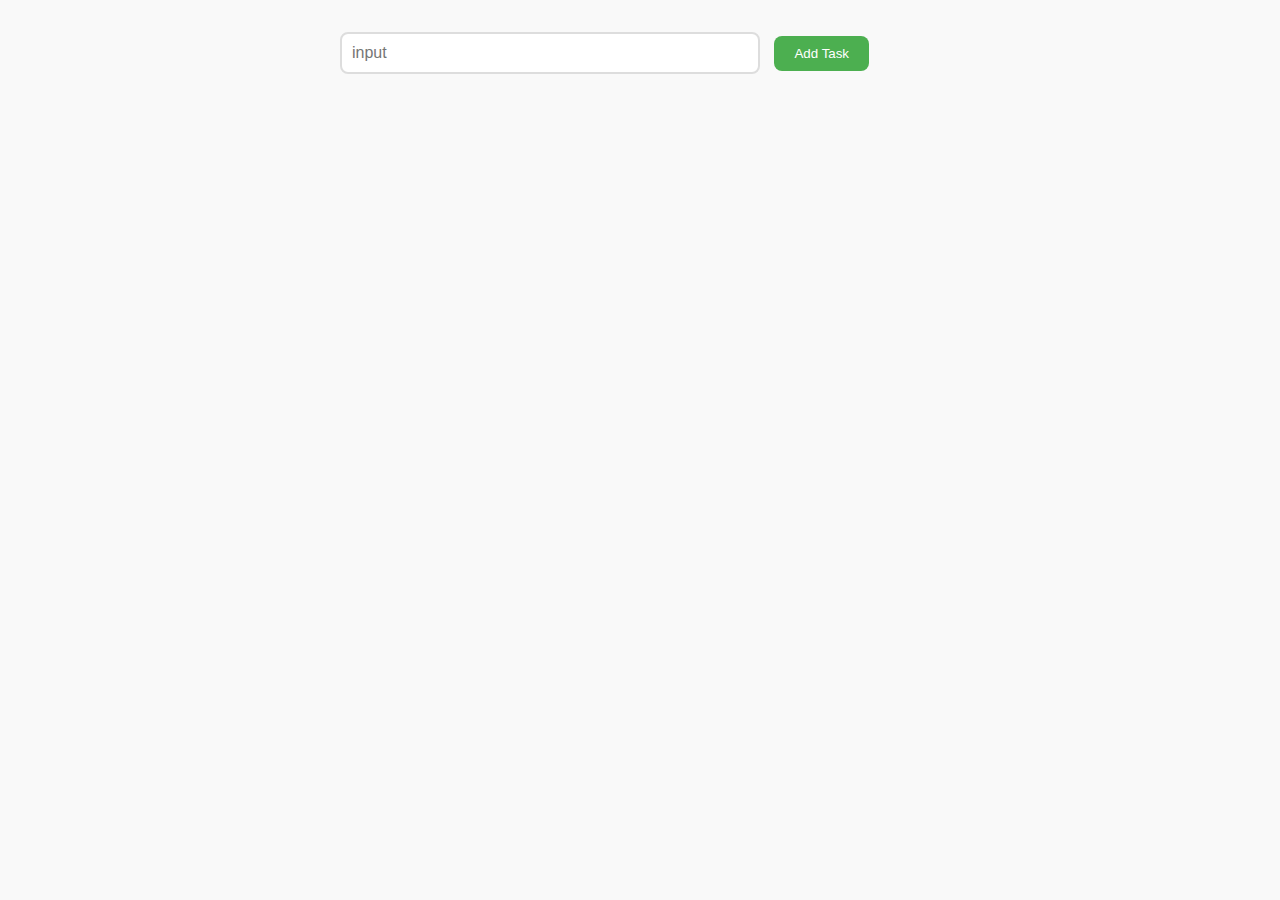
<file: js practical/index.html>
<!DOCTYPE html>
<html lang="en">
<head>
  <meta charset="UTF-8">
  <title>document</title>
  <link rel="stylesheet" href="style.css">
</head>
<body>
  <div class="main">
    
    <input type="text" class="input" id="input" placeholder="input">
    <button id="button">Add Task</button>
    <div class="list"></div>
  </div>
  <script src="script.js"></script>
</body>
</html>
</file>
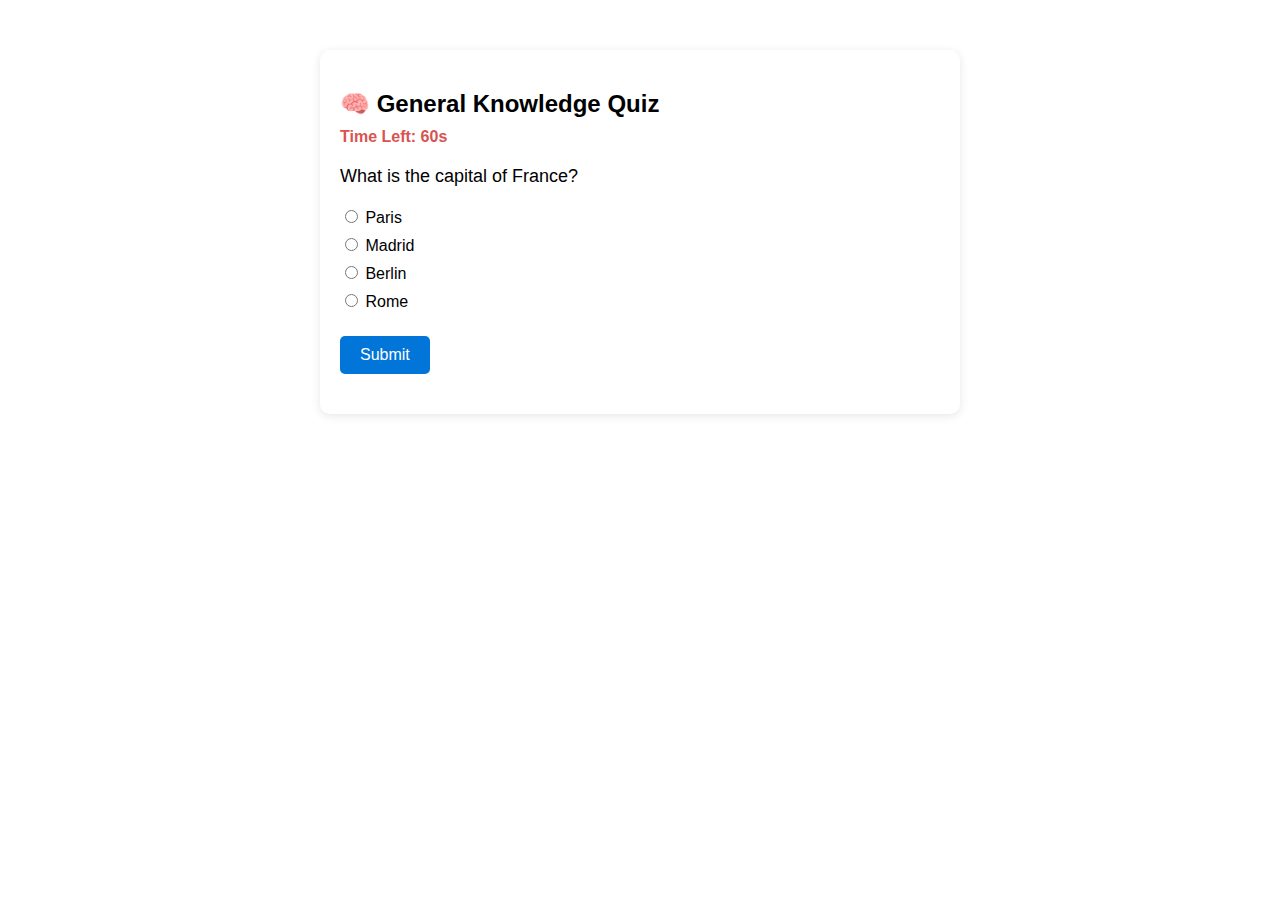
<file: opp mcq/index.html>
<!DOCTYPE html>
<html lang="en">
<head>
  <meta charset="UTF-8">
  <title>GK Quiz App</title>

  <!-- main css file -->
   <link rel="stylesheet" type="text/css" href="style.css">

  <!-- main js file -->
   <script src="script.js"></script>


</head>
<body>

  <h2>🧠 General Knowledge Quiz</h2>
  <div class="timer" id="timer">Time Left: 60s</div>
  <div id="quizContainer">
    <div class="question" id="question">Loading...</div>
    <div class="options" id="options"></div>
  </div>
  <button class="btn" onclick="submitAnswer()">Submit</button>
  <div class="result" id="result"></div>
  <button class="btn" onclick="restartQuiz()" style="display:none;" id="restartBtn">Restart Quiz</button>

</body>
</html>
</file>
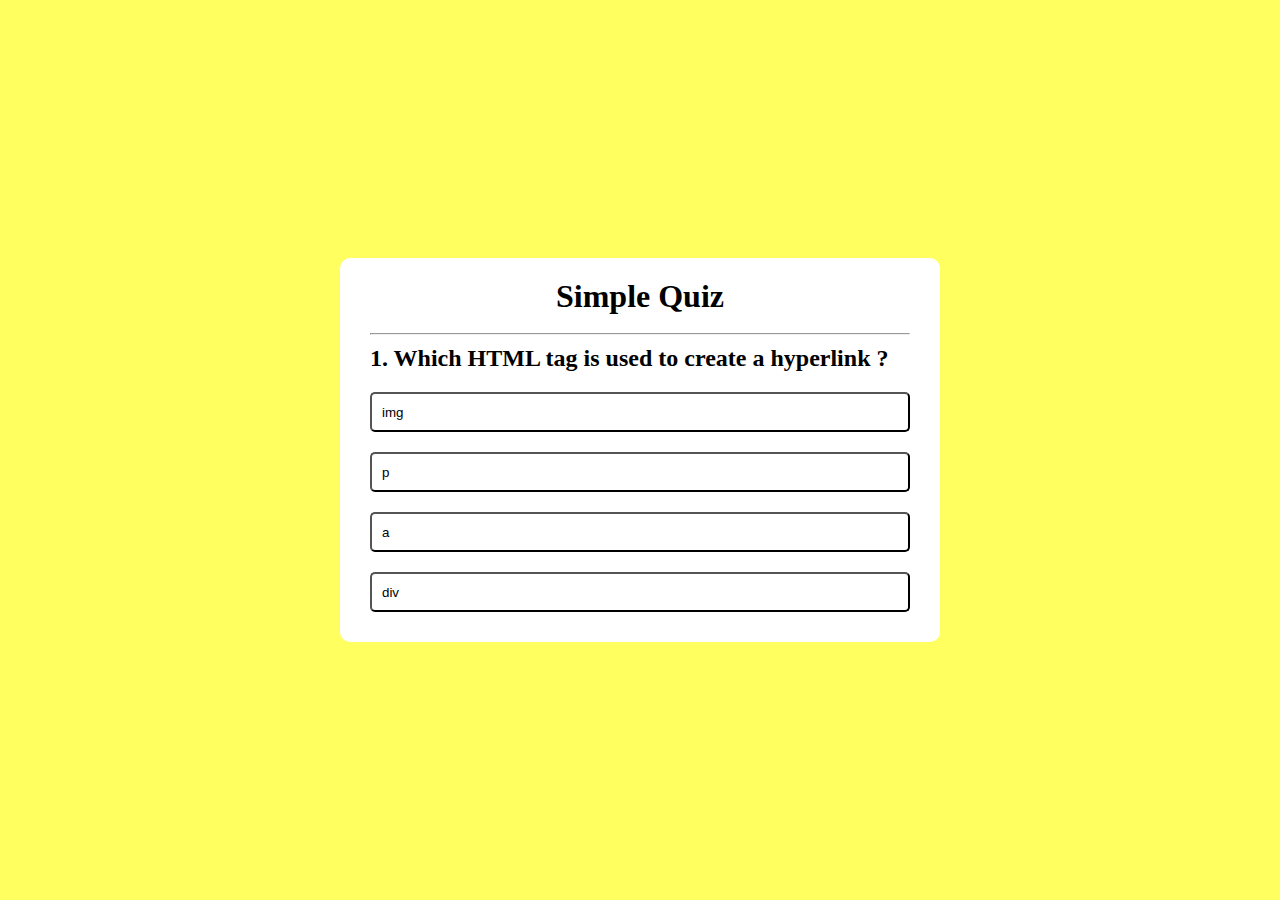
<file: 30 day task/day 1/index.html>
<!DOCTYPE html>
<html lang="en">
<head>
    <meta charset="UTF-8">
    <meta name="viewport" content="width=device-width, initial-scale=1.0">
    <title>Quiz App</title>

    <!-- main css file -->
     <link rel="stylesheet" type="text/css" href="style.css">
     
</head>
<body>

    <div class="app">
        <h1>Simple Quiz</h1>
        <br>
        <hr>
        <div class="question">
            <h2 id="question">Questions</h2>
            <div id="answers">
                <button class="btn">Answers 1</button>
                <button class="btn">Answers 2</button>
                <button class="btn">Answers 3</button>
                <button class="btn">Answers 4</button>
            </div>
            <button id="next">Next Question</button>
        </div>
    </div>

    <script src="script.js"></script>
    
</body>
</html>
</file>
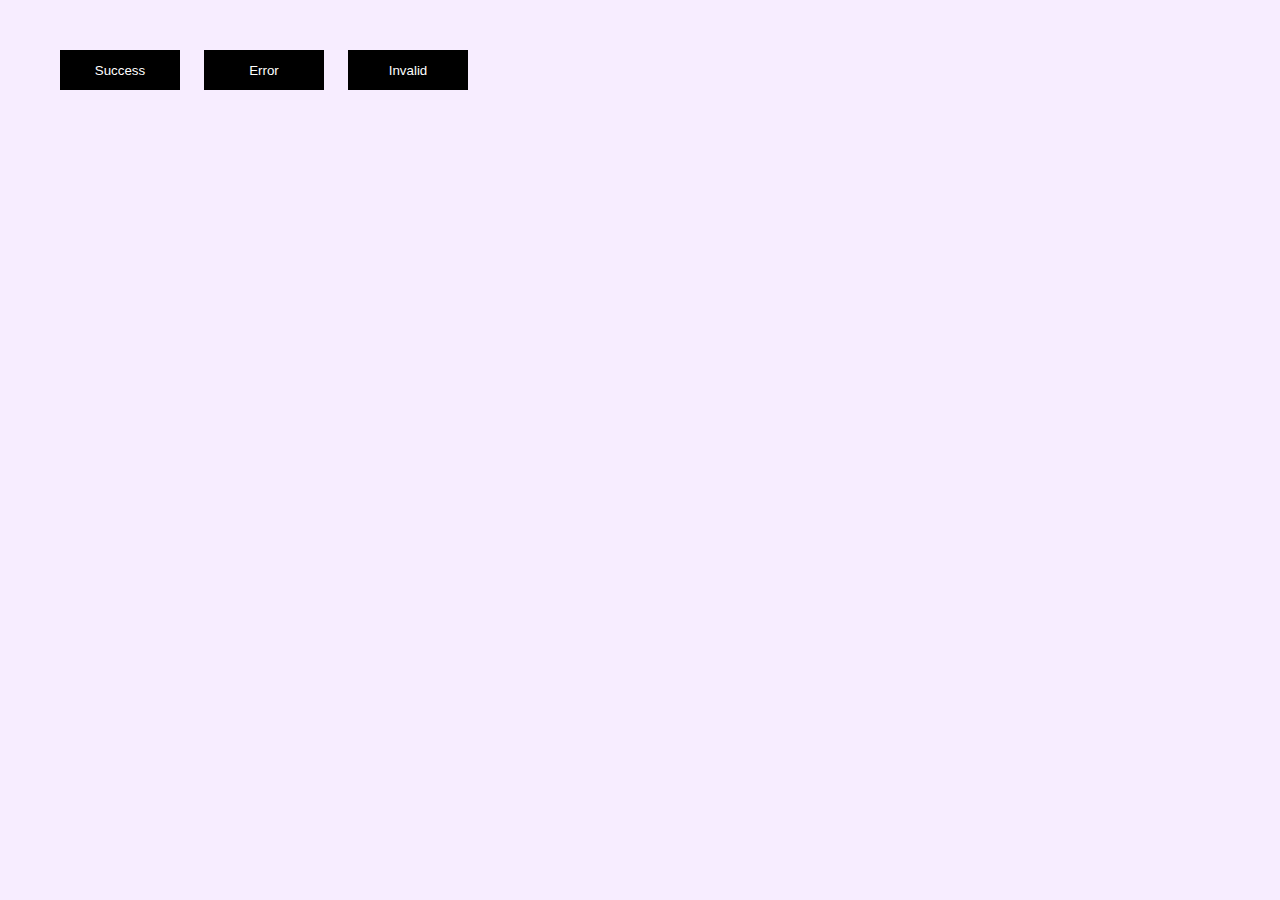
<file: 30 day task/day 2/index.html>
<!DOCTYPE html>
<html lang="en">
<head>
    <meta charset="UTF-8">
    <meta name="viewport" content="width=device-width, initial-scale=1.0">
    <title>Toast Notification App</title>

    <!-- main css file -->
     <link rel="stylesheet" type="text/css" href="style.css">
</head>
<body>

    <div class="buttons">
        <button onclick="showtoast(successMsg)">Success</button>
        <button onclick="showtoast(errorMsg)">Error</button>
        <button onclick="showtoast(invalidMsg)">Invalid</button>
    </div>

    <div id="toastBox">

    </div>

    <script src="script.js"></script>
    
</body>
</html>
</file>
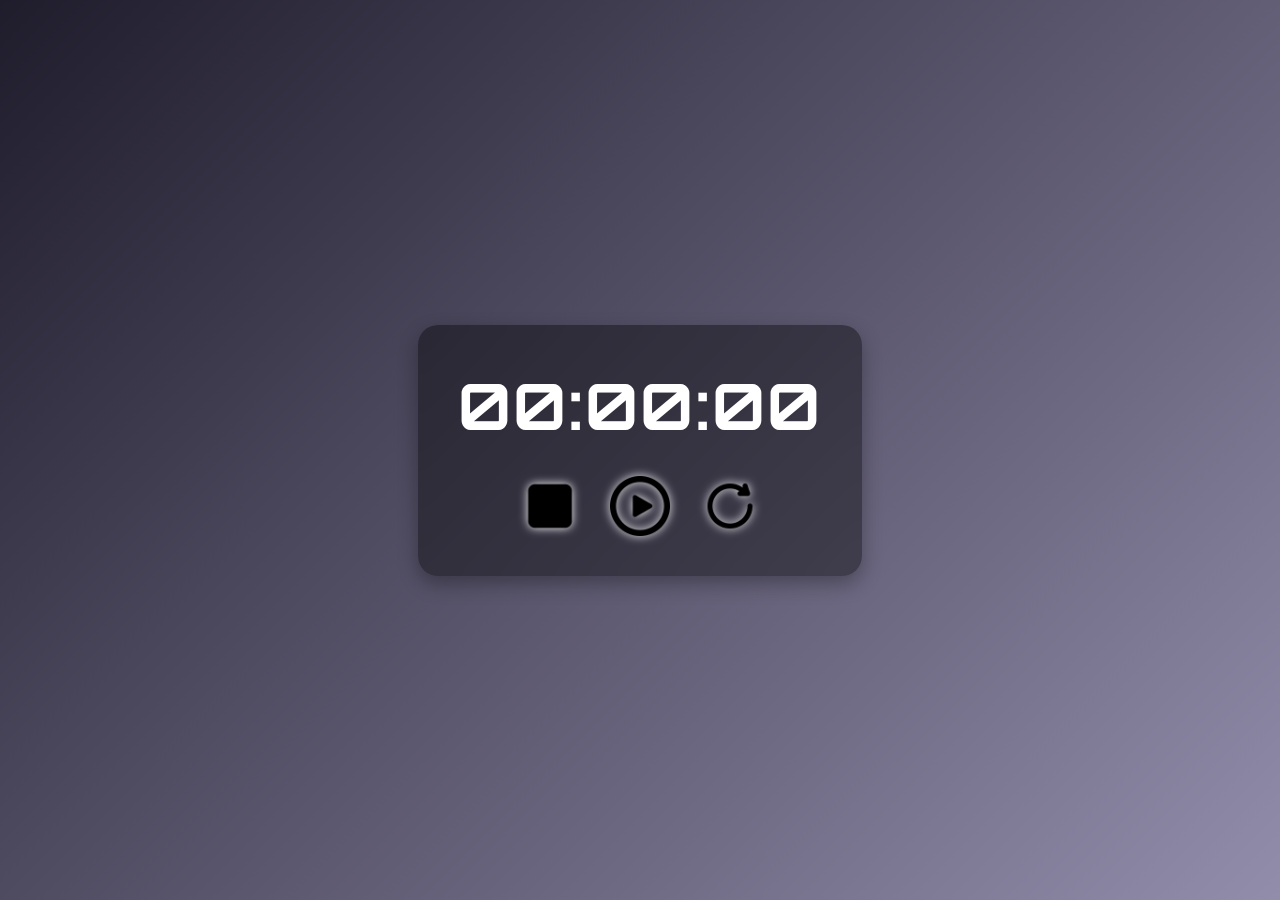
<file: 30 day task/day 3/index.html>
<!DOCTYPE html>
<html lang="en">
<head>
    <meta charset="UTF-8">
    <meta name="viewport" content="width=device-width, initial-scale=1.0">
    <title>Stop Watch</title>

    <link href="https://fonts.googleapis.com/css2?family=Orbitron:wght@400..900&family=Poppins:ital,wght@0,100;0,200;0,300;0,400;0,500;0,600;0,700;0,800;0,900;1,100;1,200;1,300;1,400;1,500;1,600;1,700;1,800;1,900&display=swap" rel="stylesheet">

    <!-- main css file -->
     <link rel="stylesheet" type="text/css" href="style.css">
</head>
<body>

    <div class="stopwatch">
        <h1 id="displayTime">00:00:00</h1>
        <div class="buttons">
            <img src="image/stop-button.png" alt="" onclick="watchStop()">
            <img src="image/play-button.png" alt="" onclick="watchStart()">
            <img src="image/reset.png" alt="" onclick="watchReset()">
        </div>
    </div>

    <script src="script.js"></script>
    
</body>
</html>
</file>
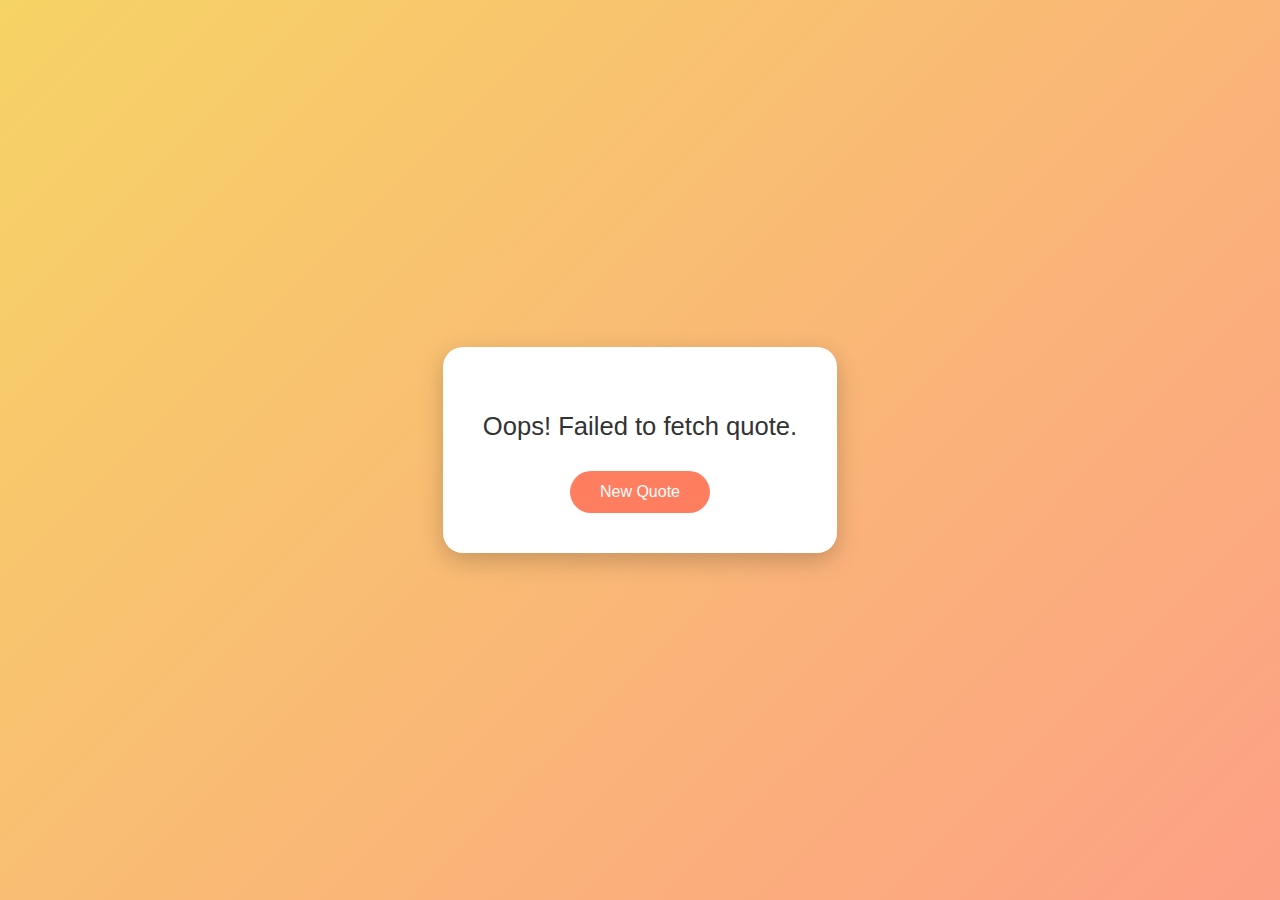
<file: 30 day task/day 5/index.html>
<!DOCTYPE html>
<html lang="en">
<head>
  <meta charset="UTF-8">
  <meta name="viewport" content="width=device-width, initial-scale=1">
  <title>Quote Generator with API</title>
  <link rel="stylesheet" href="style.css">
</head>
<body>

<div class="container">
  <div class="quote-box">
    <p id="quote">Loading quote...</p>
    <h3 id="author"></h3>
    <button onclick="getQuote()">New Quote</button>
  </div>
</div>

<script src="script.js"></script>
</body>
</html>
</file>
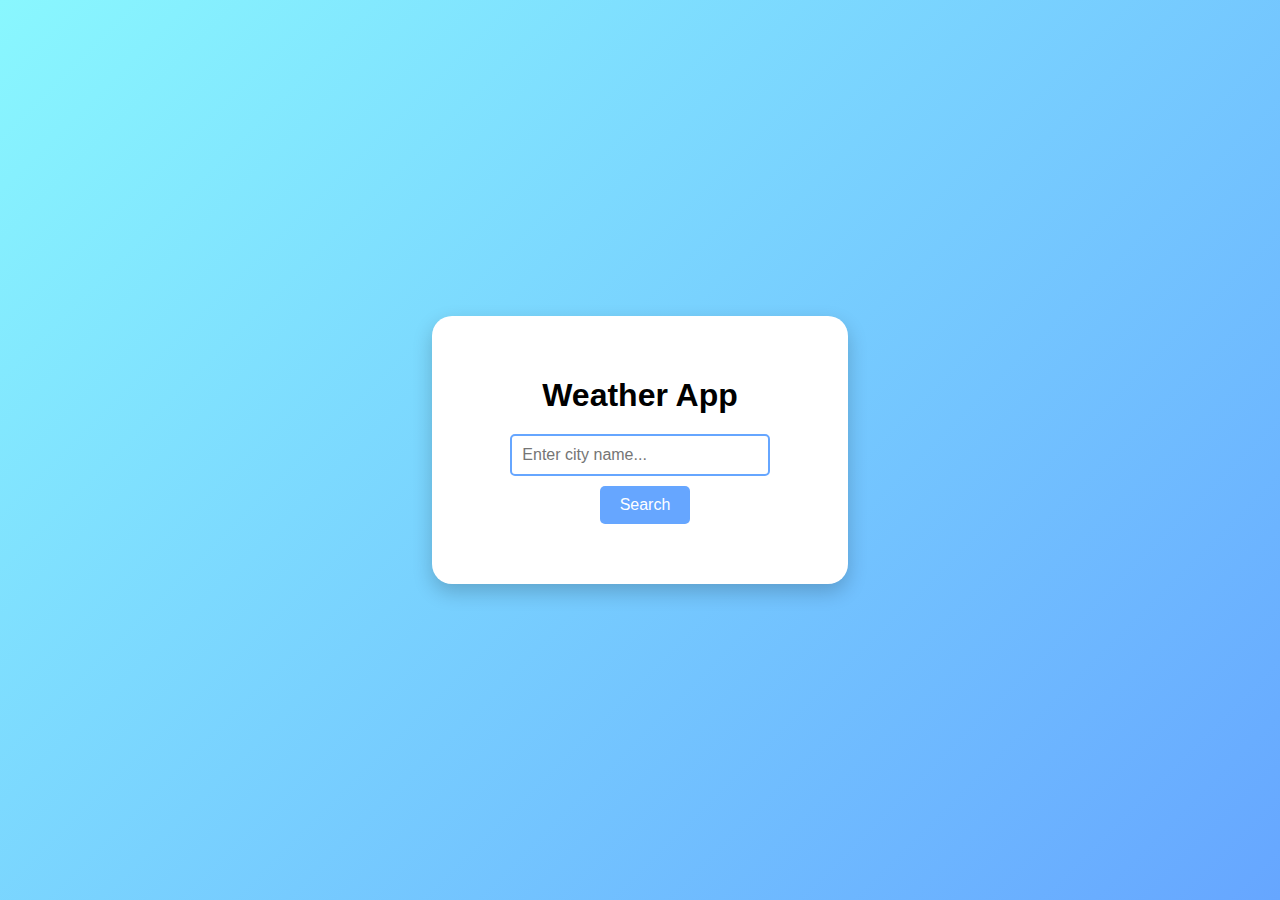
<file: 30 day task/day 6/index.html>
<!DOCTYPE html>
<html lang="en">
<head>
  <meta charset="UTF-8">
  <meta name="viewport" content="width=device-width, initial-scale=1">
  <title>Weather App</title>
  <link rel="stylesheet" href="style.css">
</head>
<body>

<div class="container">
  <h1>Weather App</h1>
  <div class="search-box">
    <input type="text" id="cityInput" placeholder="Enter city name...">
    <button onclick="getWeather()">Search</button>
  </div>
  <div class="weather-box" id="weatherBox">
    <h2 id="city"></h2>
    <h3 id="temperature"></h3>
    <p id="description"></p>
  </div>
</div>

<script src="script.js"></script>
</body>
</html>
</file>
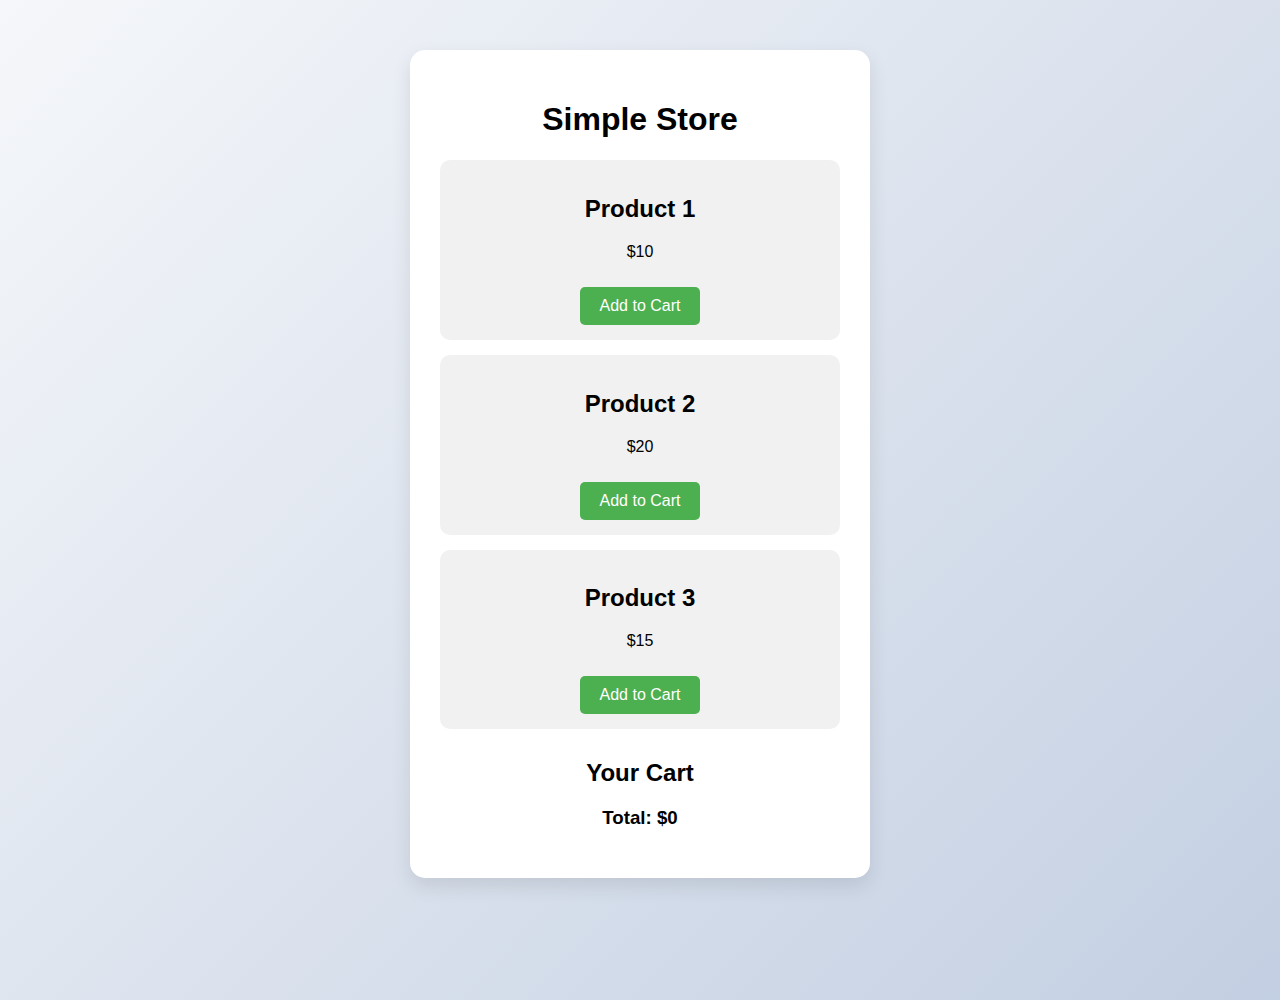
<file: 30 day task/day 8/index.html>
<!DOCTYPE html>
<html lang="en">
<head>
  <meta charset="UTF-8">
  <meta name="viewport" content="width=device-width, initial-scale=1">
  <title>Add to Cart App</title>
  <link rel="stylesheet" href="style.css">
</head>
<body>

<div class="container">
  <h1>Simple Store</h1>
  
  <div class="products">
    <div class="product">
      <h2>Product 1</h2>
      <p>$10</p>
      <button onclick="addToCart('Product 1', 10)">Add to Cart</button>
    </div>
    <div class="product">
      <h2>Product 2</h2>
      <p>$20</p>
      <button onclick="addToCart('Product 2', 20)">Add to Cart</button>
    </div>
    <div class="product">
      <h2>Product 3</h2>
      <p>$15</p>
      <button onclick="addToCart('Product 3', 15)">Add to Cart</button>
    </div>
  </div>

  <h2>Your Cart</h2>
  <ul id="cart"></ul>
  <h3 id="total">Total: $0</h3>
</div>

<script src="script.js"></script>
</body>
</html>
</file>
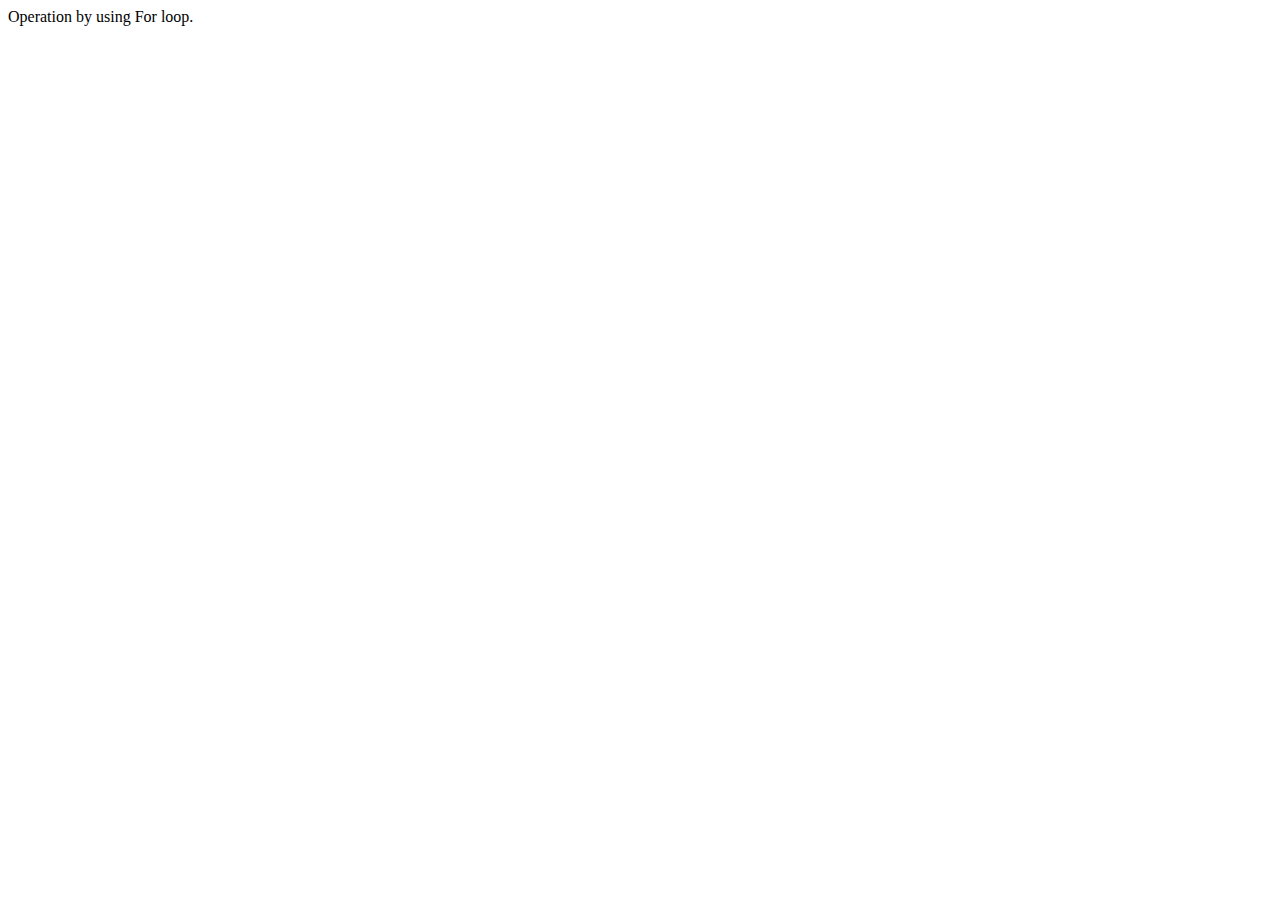
<file: loops concept/index1.html>
<!DOCTYPE html>
<html lang="en">

<head>
    <meta charset="UTF-8">
    <meta name="viewport" content="width=device-width, initial-scale=1.0">
    <title>Document</title>
</head>

<body>
    <script>
        let a, i;

        
        a = prompt("Enter any number: ");

        
        a = parseInt(a);

        
        document.write("Operation by using For loop.<br><br>"); 
        for (i = 1; i <= a; i++) {
            document.write(i + "<br>");
        }

    </script>

</body>

</html>
</file>
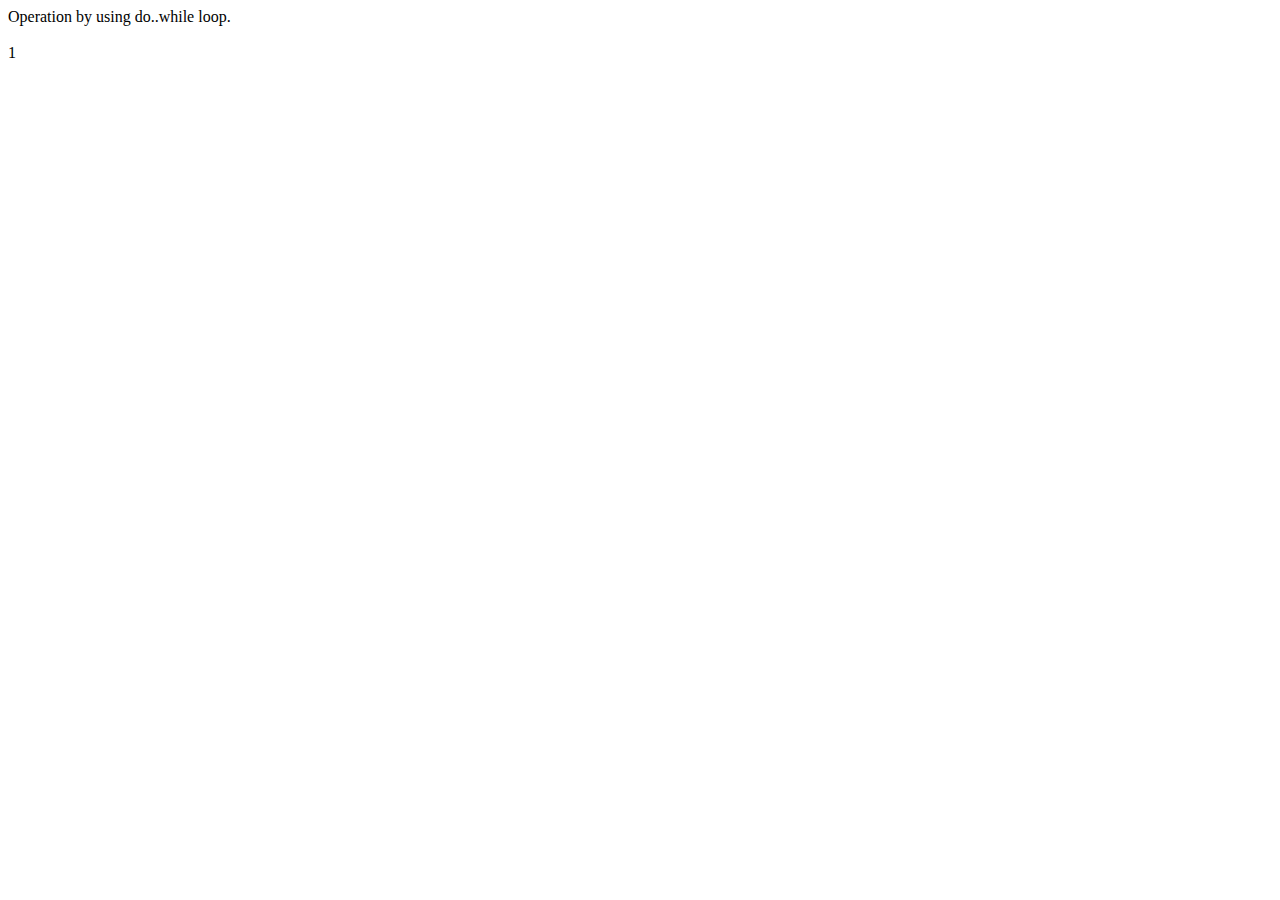
<file: loops concept/index2.html>
<!DOCTYPE html>
<html lang="en">

<head>
    <meta charset="UTF-8">
    <meta name="viewport" content="width=device-width, initial-scale=1.0">
    <title>Document</title>
</head>

<body>
    <script>
        let a, i;

        
        a = prompt("Enter any number: ");

        a = parseInt(a);

        
        document.write("Operation by using do..while loop.<br><br>"); 
        i = 1;
        do {
            document.write(i + "<br>");
            i++;
        } while (i <= a);

        

    </script>

</body>

</html>
</file>
<file: js practical/style.css>
* {
    margin: 0;
    padding: 0;
    box-sizing: border-box;
    font-family: 'Segoe UI', Tahoma, Geneva, Verdana, sans-serif;
  }
  
  body {
    background: #f9f9f9;
    padding: 2rem;
    display: flex;
    flex-direction: column;
    align-items: center;
  }
  
  
  .main {
    width: 100%;
    max-width: 600px;
  }
  
  
  #input {
    width: 70%;
    padding: 10px;
    border: 2px solid #ddd;
    border-radius: 8px;
    margin-right: 10px;
    font-size: 1rem;
  }
  
  #button {
    padding: 10px 20px;
    background: #4caf50;
    color: white;
    border: none;
    border-radius: 8px;
    cursor: pointer;
    transition: background 0.3s ease;
  }
  
  #button:hover {
    background: #45a049;
  }
  
  
  .list {
    margin-top: 2rem;
    display: flex;
    flex-direction: column;
    gap: 1rem;
  }
  

  .row {
    background: #fffec8;
    border-radius: 10px;
    padding: 15px 20px;
    box-shadow: 0 4px 10px rgba(0,0,0,0.1);
    display: flex;
    justify-content: space-between;
    align-items: center;
    flex-wrap: wrap;
  }
  
  .row p {
    flex: 1;
    font-size: 1.1rem;
    color: #333;
    margin-right: 1rem;
    word-break: break-word;
  }
  
  .btn {
    margin-left: 10px;
    padding: 6px 14px;
    border: none;
    border-radius: 6px;
    cursor: pointer;
    font-weight: bold;
    transition: 0.2s ease;
  }
  
  #editId {
    background: #2196f3;
    color: white;
  }
  
  #editId:hover {
    background: #1976d2;
  }
  
  #deleteId {
    background: #f44336;
    color: white;
  }
  
  #deleteId:hover {
    background: #d32f2f;
  }
  

  .editing {
    border: 2px dashed #fcfaf7;
  }
</file>
<file: opp mcq/style.css>
body {
    font-family: Arial, sans-serif;
    background: #f4f4f4;
    max-width: 600px;
    margin: 50px auto;
    padding: 20px;
    background-color: #fff;
    border-radius: 10px;
    box-shadow: 0 2px 10px rgba(0,0,0,0.1);
  }

  h2 {
    margin-bottom: 10px;
  }

  .question {
    font-size: 18px;
    margin: 20px 0;
  }

  .options {
    margin: 10px 0;
  }

  .options label {
    display: block;
    margin-bottom: 8px;
    cursor: pointer;
  }

  .timer {
    font-weight: bold;
    margin-bottom: 10px;
    color: #d9534f;
  }

  .btn {
    padding: 10px 20px;
    font-size: 16px;
    margin-top: 15px;
    cursor: pointer;
    background-color: #0275d8;
    color: #fff;
    border: none;
    border-radius: 5px;
  }

  .btn:hover {
    background-color: #025aa5;
  }

  .result {
    font-size: 20px;
    font-weight: bold;
    color: green;
    margin-top: 20px;
  }
</file>
<file: 30 day task/day 1/style.css>
*
{
    margin: 0%;
    padding: 0%;
    box-sizing: border-box;
}
body
{
    height: 100vh;
    width: 100%;
    background-color: rgba(255, 255, 0, 0.625);
    display: flex;
    justify-content: center;
    align-items: center;
}
.app
{
    background-color: white;
    width: 600px;
    /* height: 500px; */
    border-radius: 10px;
    padding: 20px 30px;
}
h1
{
    text-align: center;
}
h2
{
    margin: 10px 0px;
    margin: 10px 0px;
}
.btn
{
    color: black;
    background-color: white;
    outline: none;
    border-radius: 5px;
    width: 100%;
    height: 40px;
    margin: 10px 0px;
    text-align: left;
    padding: 0px 10px;
    transition: 0.5s;
}
.btn:hover:not([disabled])
{
    color: white;
    background-color: black;
}
.btn:disabled{
    cursor: no-drop;
}
#next 
{
    font-size: 15px;
    width: 200px;
    height: 40px;
    margin-top: 20px;
    border-radius: 5px;
    border: none;
    background-color: blue;
    color: white;
    display: none;
}

.correct
{
    background: #9aeabc;
}
.incorrect
{
    background: #ff9393;
}
</file>
<file: 30 day task/day 2/style.css>
*
{
    margin: 0%;
    padding: 0%;
    box-sizing: border-box;
}
body{
    background-color: #f7edff;
}
.buttons
{
    margin: 50px;
}
button
{
    background-color: black;
    color: white;
    border: none;
    outline: none;
    width: 120px;
    height: 40px;
    cursor: pointer;
    margin: 0px 10px;
}

#toastBox
{
    position: absolute;
    bottom: 30px;
    right: 30px;
    display: flex;
    flex-direction: column;
    align-items: flex-end;
    overflow: hidden;
    padding: 20px;
}
.toast
{
    width: 400px;
    height: 80px;
    border-radius: 5px;
    background-color: white;
    font-weight: 500;
    margin: 15px 0px;
    box-shadow: 0 0 20px grey;
    padding: 10px 20px;
    display: flex;
    align-items: center;
    position: relative;
    /* justify-content: center; */
    transform: translate(100%);
    animation: moveleft 1s linear forwards;
}

@keyframes moveleft
{
    100%
    {
        transform: translate(0%);
    }
}

.toast i
{
    margin: 0px 20px;
    font-size: 35px;
    color: green;
}
.toast .error i
{
    color: red;
}
.toast .invalid i
{
    color: orange;
}

.toast::after
{
    content: "";
    position: absolute;
    left: 0px;
    bottom: 0px;
    width: 100%;
    height: 5px;
    background-color: green;
    animation: anim 5s linear forwards;
}
@keyframes anim
{
    100%
    {
        width: 0px;
    }
}

.error::after{
    background: red;
}

.invalid::after{
    background: orange;
}
</file>
<file: 30 day task/day 5/style.css>
body {
    margin: 0;
    padding: 0;
    font-family: 'Poppins', sans-serif;
    background: linear-gradient(135deg, #f6d365, #fda085);
    height: 100vh;
    display: flex;
    justify-content: center;
    align-items: center;
  }
  
  .container {
    text-align: center;
  }
  
  .quote-box {
    background: #fff;
    padding: 40px;
    border-radius: 20px;
    box-shadow: 0 8px 25px rgba(0, 0, 0, 0.2);
    max-width: 600px;
  }
  
  #quote {
    font-size: 1.6em;
    margin-bottom: 20px;
    color: #333;
  }
  
  #author {
    margin-bottom: 30px;
    font-style: italic;
    color: #777;
  }
  
  button {
    background-color: #ff7e5f;
    border: none;
    padding: 12px 30px;
    color: white;
    font-size: 1em;
    border-radius: 30px;
    cursor: pointer;
    transition: background-color 0.3s;
  }
  
  button:hover {
    background-color: #eb5e28;
  }
</file>
<file: 30 day task/day 6/style.css>
body {
    margin: 0;
    padding: 0;
    font-family: 'Poppins', sans-serif;
    background: linear-gradient(135deg, #89f7fe, #66a6ff);
    height: 100vh;
    display: flex;
    justify-content: center;
    align-items: center;
  }
  
  .container {
    background: white;
    padding: 40px;
    border-radius: 20px;
    box-shadow: 0 8px 20px rgba(0,0,0,0.2);
    text-align: center;
    max-width: 400px;
  }
  
  h1 {
    margin-bottom: 20px;
  }
  
  .search-box {
    margin-bottom: 20px;
  }
  
  input {
    padding: 10px;
    width: 70%;
    border: 2px solid #66a6ff;
    border-radius: 5px;
    font-size: 1em;
  }
  
  button {
    padding: 10px 20px;
    background-color: #66a6ff;
    color: white;
    border: none;
    border-radius: 5px;
    cursor: pointer;
    font-size: 1em;
    margin-left: 10px;
    transition: background-color 0.3s;
    margin-top: 10px;
  }
  
  button:hover {
    background-color: #558de8;
  }
  
  .weather-box {
    margin-top: 20px;
  }
  
  #temperature {
    font-size: 2em;
    margin: 10px 0;
  }
</file>
<file: 30 day task/day 8/style.css>
body {
    margin: 0;
    padding: 0;
    font-family: 'Poppins', sans-serif;
    background: linear-gradient(135deg, #f5f7fa, #c3cfe2);
    min-height: 100vh;
    display: flex;
    justify-content: center;
    align-items: start;
    padding: 50px 20px;
  }
  
  .container {
    background: white;
    padding: 30px;
    border-radius: 15px;
    box-shadow: 0 8px 20px rgba(0,0,0,0.1);
    width: 400px;
  }
  
  h1, h2, h3 {
    text-align: center;
  }
  
  .products {
    display: flex;
    flex-direction: column;
    gap: 15px;
    margin-bottom: 30px;
  }
  
  .product {
    background: #f1f1f1;
    padding: 15px;
    border-radius: 10px;
    text-align: center;
  }
  
  button {
    margin-top: 10px;
    background-color: #4CAF50;
    border: none;
    padding: 10px 20px;
    color: white;
    font-size: 1em;
    border-radius: 5px;
    cursor: pointer;
    transition: background-color 0.3s;
  }
  
  button:hover {
    background-color: #45a049;
  }
  
  #cart {
    list-style: none;
    padding: 0;
  }
  
  #cart li {
    padding: 5px 0;
    border-bottom: 1px solid #ddd;
  }
</file>
<file: 30 day task/day 3/style.css>
*
{
    margin: 0%;
    padding: 0%;
    box-sizing: border-box;
}

/* Global Reset & Fonts */
* {
    margin: 0;
    padding: 0;
    box-sizing: border-box;
    font-family: 'Poppins', sans-serif;
}

body {
    background: linear-gradient(135deg, #1f1c2c, #928dab);
    height: 100vh;
    display: flex;
    justify-content: center;
    align-items: center;
    color: #fff;
}

/* Stopwatch Container */
.stopwatch {
    background: rgba(0, 0, 0, 0.4);
    padding: 40px;
    border-radius: 20px;
    box-shadow: 0 8px 20px rgba(0, 0, 0, 0.3);
    text-align: center;
    backdrop-filter: blur(10px);
}

/* Time Display */
#displayTime {
    font-family: 'Orbitron', sans-serif;
    font-size: 4rem;
    letter-spacing: 2px;
    margin-bottom: 30px;
}

/* Button Container */
.buttons {
    display: flex;
    justify-content: center;
    gap: 30px;
}

/* Buttons */
.buttons img {
    width: 60px;
    height: 60px;
    cursor: pointer;
    transition: transform 0.2s ease, filter 0.2s ease;
    filter: drop-shadow(0 0 5px #fff);
}

.buttons img:hover {
    transform: scale(1.1);
    filter: drop-shadow(0 0 10px #fff);
}
</file>
